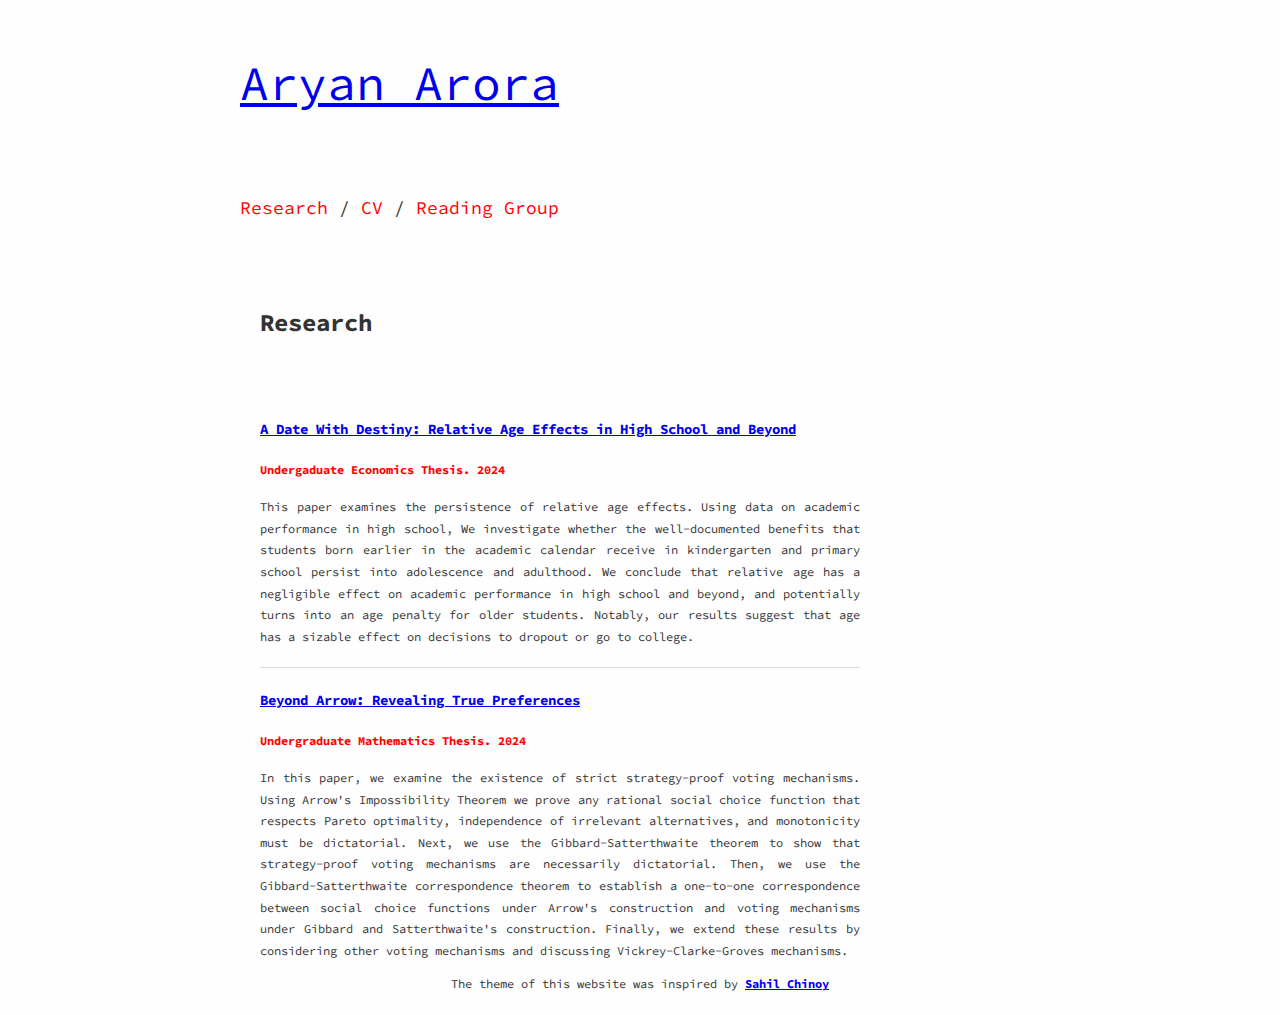
<file: research.html>
<!DOCTYPE html>
<html lang="en-us">
<head>
    <meta http-equiv="Content-Type" content="text/html; charset=UTF-8">
    <meta name="viewport" content="width=device-width, initial-scale=1.0">
    <title>Aryan Arora - Research</title>

    <!-- Link to main.css -->
    <link rel="stylesheet" type="text/css" href="https://aryan-arora-01.github.io/aryanarora.github.io/main.css">

    <!-- Google Fonts -->
    <link rel="preconnect" href="https://fonts.googleapis.com">
    <link rel="preconnect" href="https://fonts.gstatic.com" crossorigin>
    <link href="https://fonts.googleapis.com/css2?family=Source+Code+Pro:wght@200..900&display=swap" rel="stylesheet">

    <style type="text/css">
        body {
            font-family: 'Source Code Pro', monospace; /* Set to Source Code Pro */
            background-color: #fefefe; /* Light background */
            color: #333; /* Dark text for contrast */
            line-height: 1.8;
            margin: 0;
            padding: 20px;
            font-size: 12px;
            max-width: 800px; /* Keeps the content narrow and focused */
            margin-left: auto;
            margin-right: auto;
        }
        .name {
            font-size: 48px; /* Larger font size for the title */
            text-align: center; /* Center the title */
            margin-top: 20px;
        }
        .nav {
            text-align: center; /* Center the navigation */
            margin-bottom: 30px;
        }
        .nav a {
            text-decoration: none; /* Remove underline from links */
        }
        .nav a.red {
            color: red; /* Set color to red for specific links */
        }
        .container {
            display: flex; /* Use flexbox for layout */
            align-items: flex-start; /* Align items at the start vertically */
            flex-direction: column; /* Stack items vertically in this container */
            margin-bottom: 30px;
            text-align: center; /* Center titles within the container */
        }
        .content-container {
            display: flex; /* Use flexbox for content alignment */
            justify-content: flex-start; /* Align items to the start horizontally */
            align-items: flex-start; /* Align items at the start vertically */
        }
        .intro {
            max-width: 600px; /* Set a reasonable width for the text */
            margin: 0 20px; /* Space around the intro text */
        }
        .intro p {
            text-align: justify; /* Justify the text */
        }
        hr {
            border: none;
            border-top: 1px solid #ddd; /* Subtle border on the top */
            margin: 20px 0; /* Margin for spacing */
        }
        
        /* New style for h4 elements with class red */
        h4.red {
            color: red; /* Set color to red for h4 elements with class red */
        }
    </style>

    <div class="container" style="font-size: 18px;">
        <p class="name"><a href="https://aryan-arora-01.github.io/aryanarora.github.io/">Aryan Arora</a></p>
        <p class="nav">
            <a class="red" href="https://aryan-arora-01.github.io/aryanarora.github.io/research">Research</a> / 
            <a class="red" href="https://raw.githubusercontent.com/aryan-arora-01/aryanarora.github.io/main/CV.pdf" target="_blank">CV</a> /
            <a class="red" href="https://aryan-arora-01.github.io/YaleReadingGroup.github.io/">Reading Group</a>
        </p>
    </div>
</head>

<body>
    <div class="content-container">
        <div class="intro">
            <h1> Research</h1>
            <br>
            <br>
            <h3><a href="https://raw.githubusercontent.com/aryan-arora-01/aryanarora.github.io/main/SeminarFinalPaper.pdf">A Date With Destiny: Relative Age Effects in High School and Beyond</a></h3>
            <h4 class="red">Undergaduate Economics Thesis. 2024</h4>    
            <p>This paper examines the persistence of relative age effects. Using data on academic performance in high school, 
                We investigate whether the well-documented benefits that students born earlier in the academic calendar receive in kindergarten and primary school persist into adolescence and adulthood. 
                We conclude that relative age has a negligible effect on academic performance in high school and beyond, and potentially turns into an age penalty for older students. 
                Notably, our results suggest that age has a sizable effect on decisions to dropout or go to college.</p>
            <hr>
            
            <h3><a href="https://raw.githubusercontent.com/aryan-arora-01/aryanarora.github.io/main/Math_Thesis.pdf" target="_blank">Beyond Arrow: Revealing True Preferences</a></h3>
            <h4 class="red">Undergraduate Mathematics Thesis. 2024</h4>
            <p>In this paper, we examine the existence of strict strategy-proof voting mechanisms. Using Arrow's Impossibility Theorem we prove any rational social choice function that respects Pareto optimality, independence of irrelevant alternatives, and monotonicity must be dictatorial. Next, we use the Gibbard-Satterthwaite theorem to show that strategy-proof voting mechanisms are necessarily dictatorial. Then, we use the Gibbard-Satterthwaite correspondence theorem to establish a one-to-one correspondence between social choice functions under Arrow's construction and voting mechanisms under Gibbard and Satterthwaite's construction. Finally, we extend these results by considering other voting mechanisms and discussing Vickrey-Clarke-Groves mechanisms.</p>
        </div>
    </div>
</body>
    <footer style="text-align: center; 20px;">
    <p style="margin: 0;">The theme of this website was inspired by <strong><a href = "https://sahilchinoy.com/">Sahil Chinoy</a></strong></p>
</footer>
</html>
</file>
